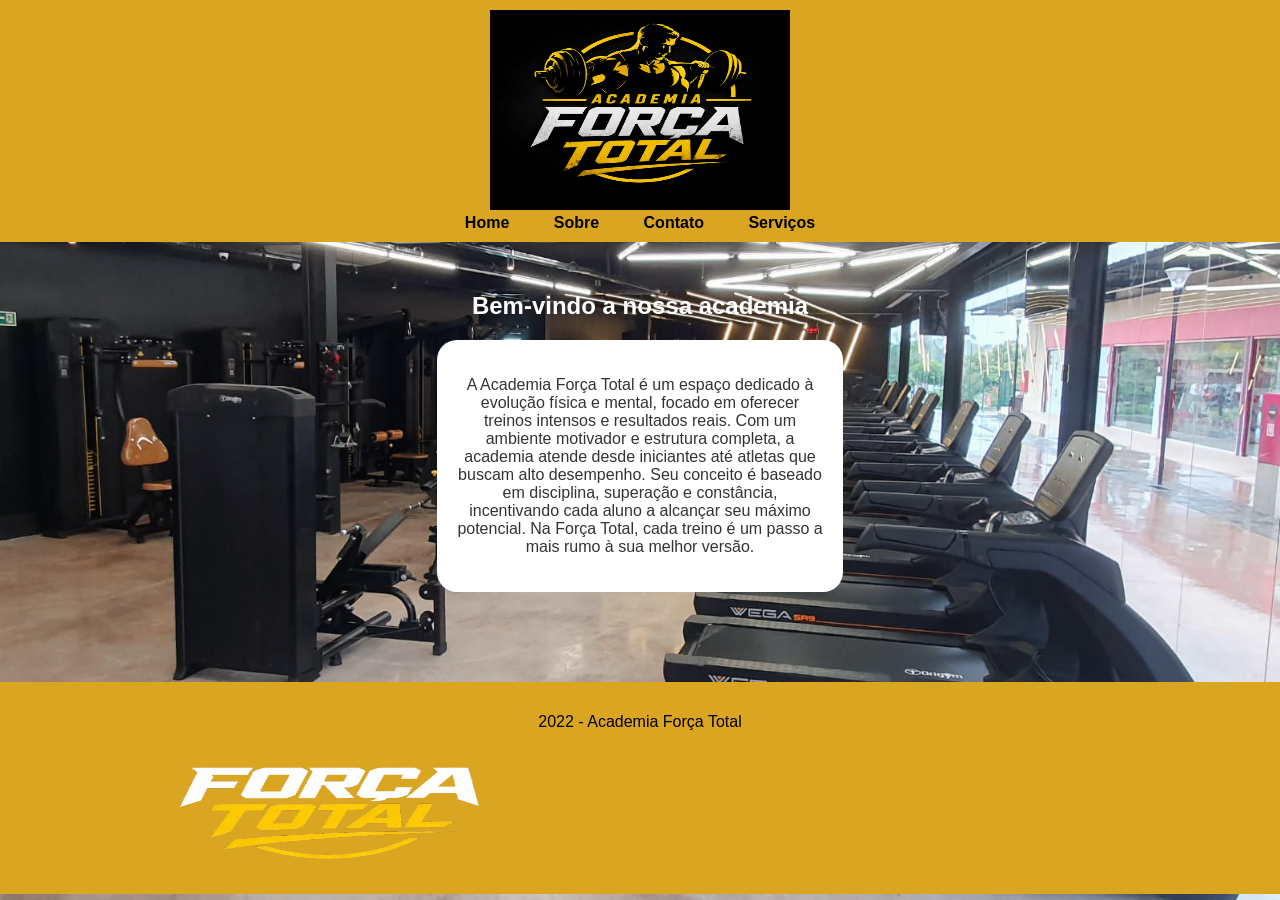
<file: Academia/index.html>
<!DOCTYPE html>
<html lang="pt-br">
<head>
    <meta charset="UTF-8">
    <meta name="viewport" content="width=device-width, initial-scale=1.0">
    <meta name="description" content="Serviços oferecidos pela TechNova Soluções">
    <title>Serviços - TechNova Soluções</title>
    <link rel="stylesheet" href="front-end.css">
</head>
<body>
        
    <header>
         </div> <img src="IMG/logo.png" height="200">
        <nav>
            <a href="index.html">Home</a>
            <a href="sobre.html">Sobre</a>
            <a href="contato.html">Contato</a>
            <a href="servicos.html">Serviços</a>
        </nav>
    </header>
    <main>
        <h2 class="h2">Bem-vindo a nossa academia</h2>
        <section>
            <p class="textoJustify">A Academia Força Total é um espaço dedicado à evolução física e mental, focado em oferecer treinos intensos e
        resultados reais. Com um ambiente motivador e estrutura completa, a academia atende desde iniciantes até atletas
        que buscam alto desempenho. Seu conceito é baseado em disciplina, superação e constância, incentivando cada
        aluno a alcançar seu máximo potencial. Na Força Total, cada treino é um passo a mais rumo à sua melhor versão.
            </p>
        </section>        
    </main>
    <footer>
        
        <p class="pda">2022 - Academia Força Total</p><footer class="foto">
            <img src="IMG/minimalista.png" alt="" height="98">
        </footer>
    </footer>
</body>
</html>
</file>
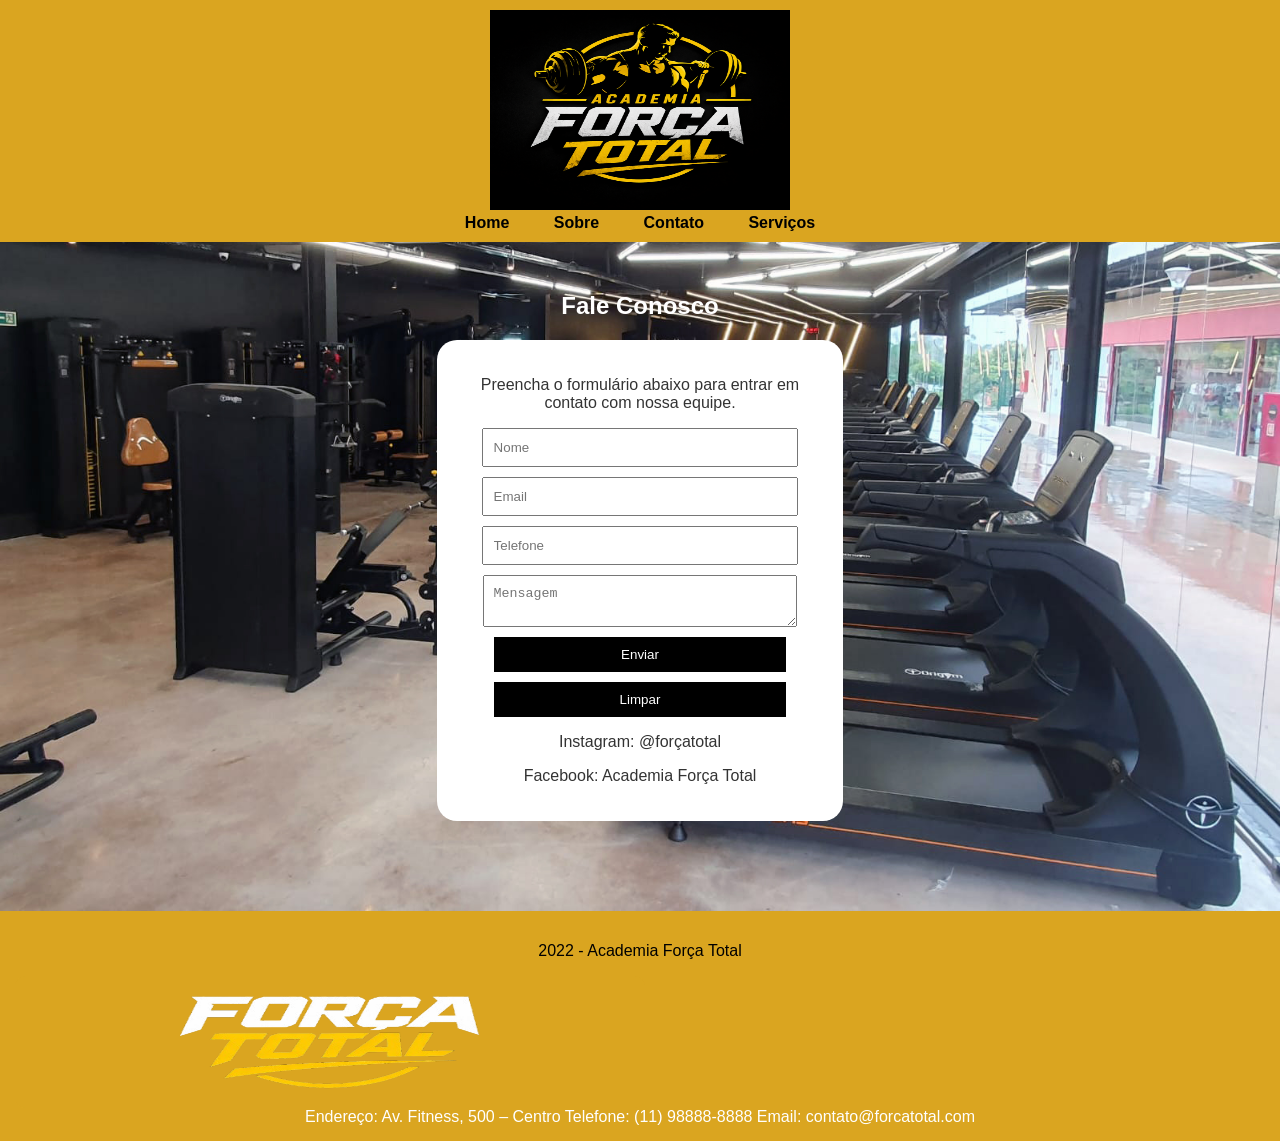
<file: Academia/contato.html>
<!DOCTYPE html>
<html lang="pt-br">
<head>
    <meta charset="UTF-8">
    <meta name="viewport" content="width=device-width, initial-scale=1.0">
    <link rel="stylesheet" href="front-end.css">
    <title>Document</title>
</head>
<body>
    <header>
         </div> <img src="IMG/logo.png" height="200">
        <nav>
            <a href="index.html">Home</a>
            <a href="sobre.html">Sobre</a>
            <a href="contato.html">Contato</a>
            <a href="servicos.html">Serviços</a>
        </nav>
    </header>
    <main>
        <h2 class="h2">Fale Conosco</h2>
        <section>
            <p>Preencha o formulário abaixo para entrar em contato com nossa equipe.</p>
            <form>
                <input type="text" placeholder="Nome" required>
                <input type="email" placeholder="Email" required>
                <input type="text" placeholder="Telefone" required>
                <textarea placeholder="Mensagem" required></textarea>
                <input type="submit" value="Enviar">
                <input type="reset" value="Limpar">
                <p>Instagram: @forçatotal</p>
                <p>Facebook: Academia Força Total</p>
            </form>
        </section>
    </main>
   <footer>
        
        <p class="pda">2022 - Academia Força Total</p><footer class="foto">
            <img src="IMG/minimalista.png" alt="" height="98">
        </footer class="f">
        Endereço: Av. Fitness, 500 – Centro
           Telefone: (11) 98888-8888
         Email: contato@forcatotal.com
    </footer>
     
</body>
</html>
</file>
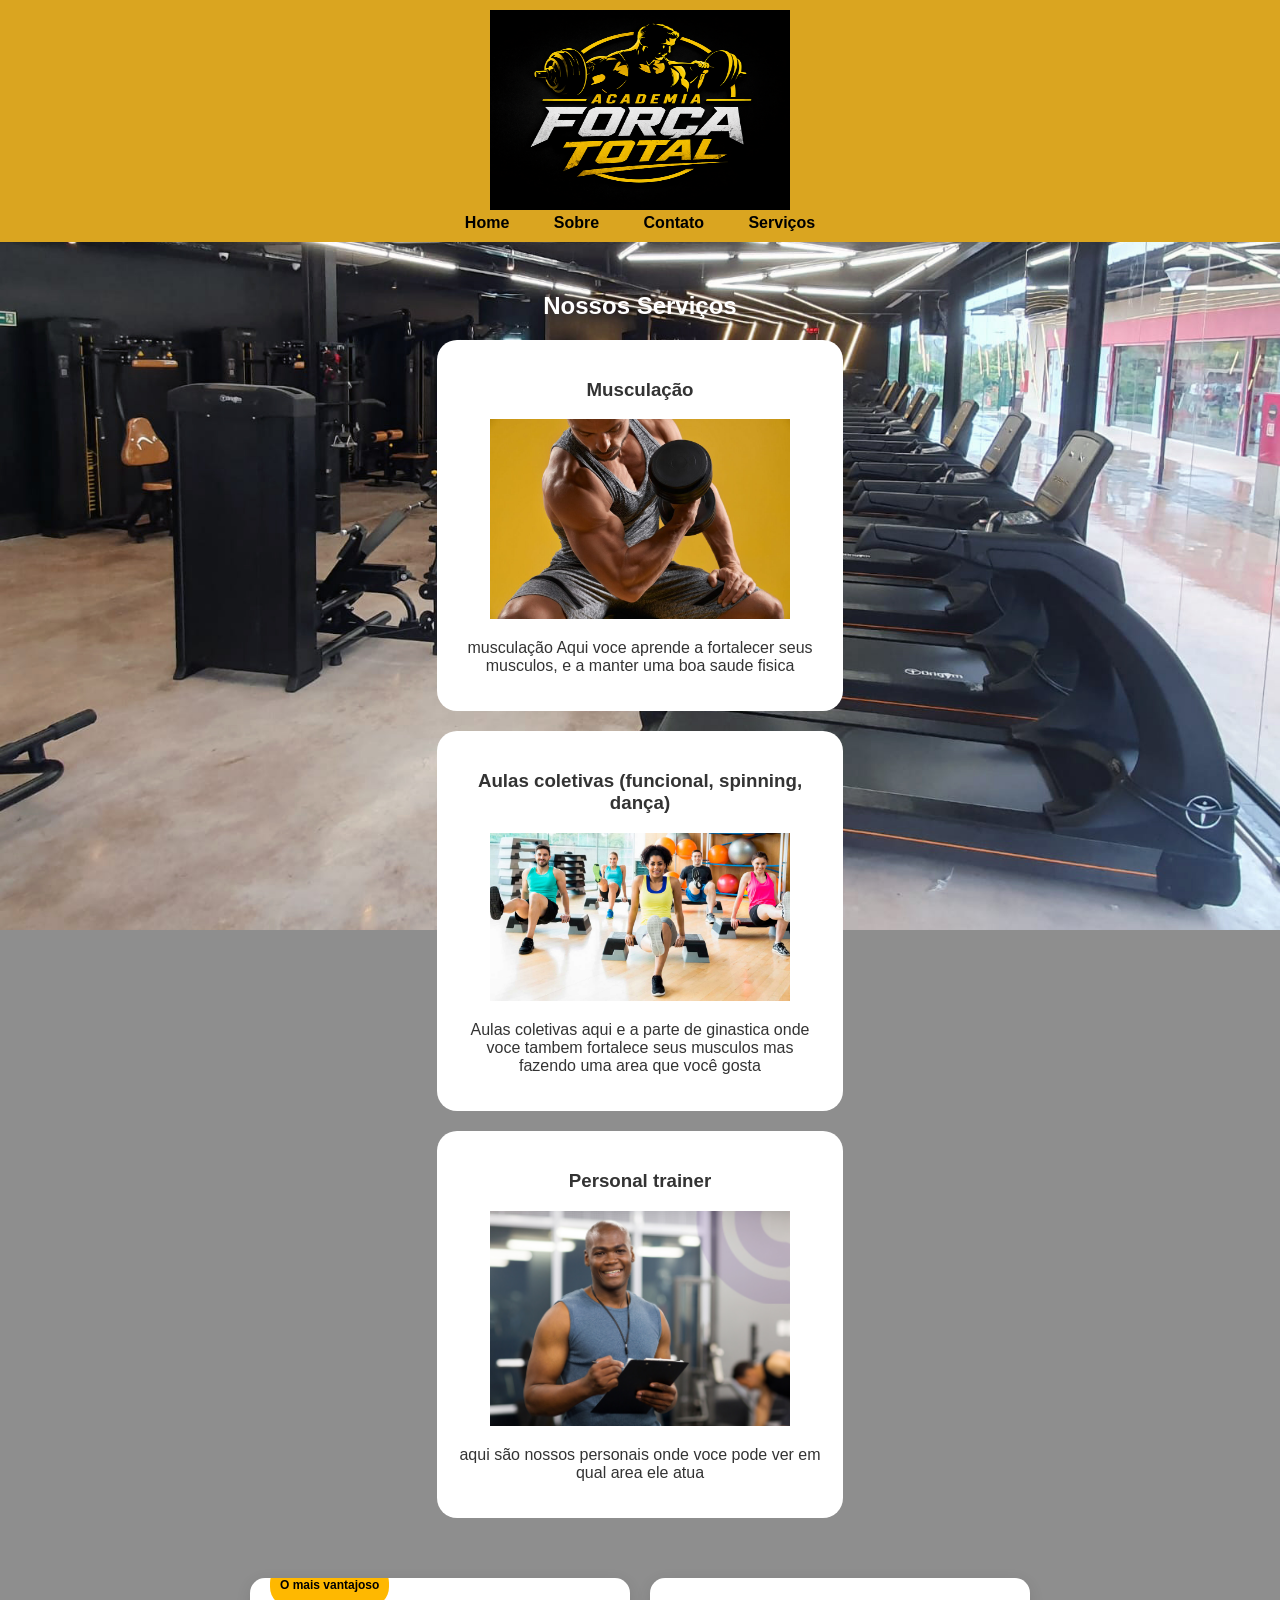
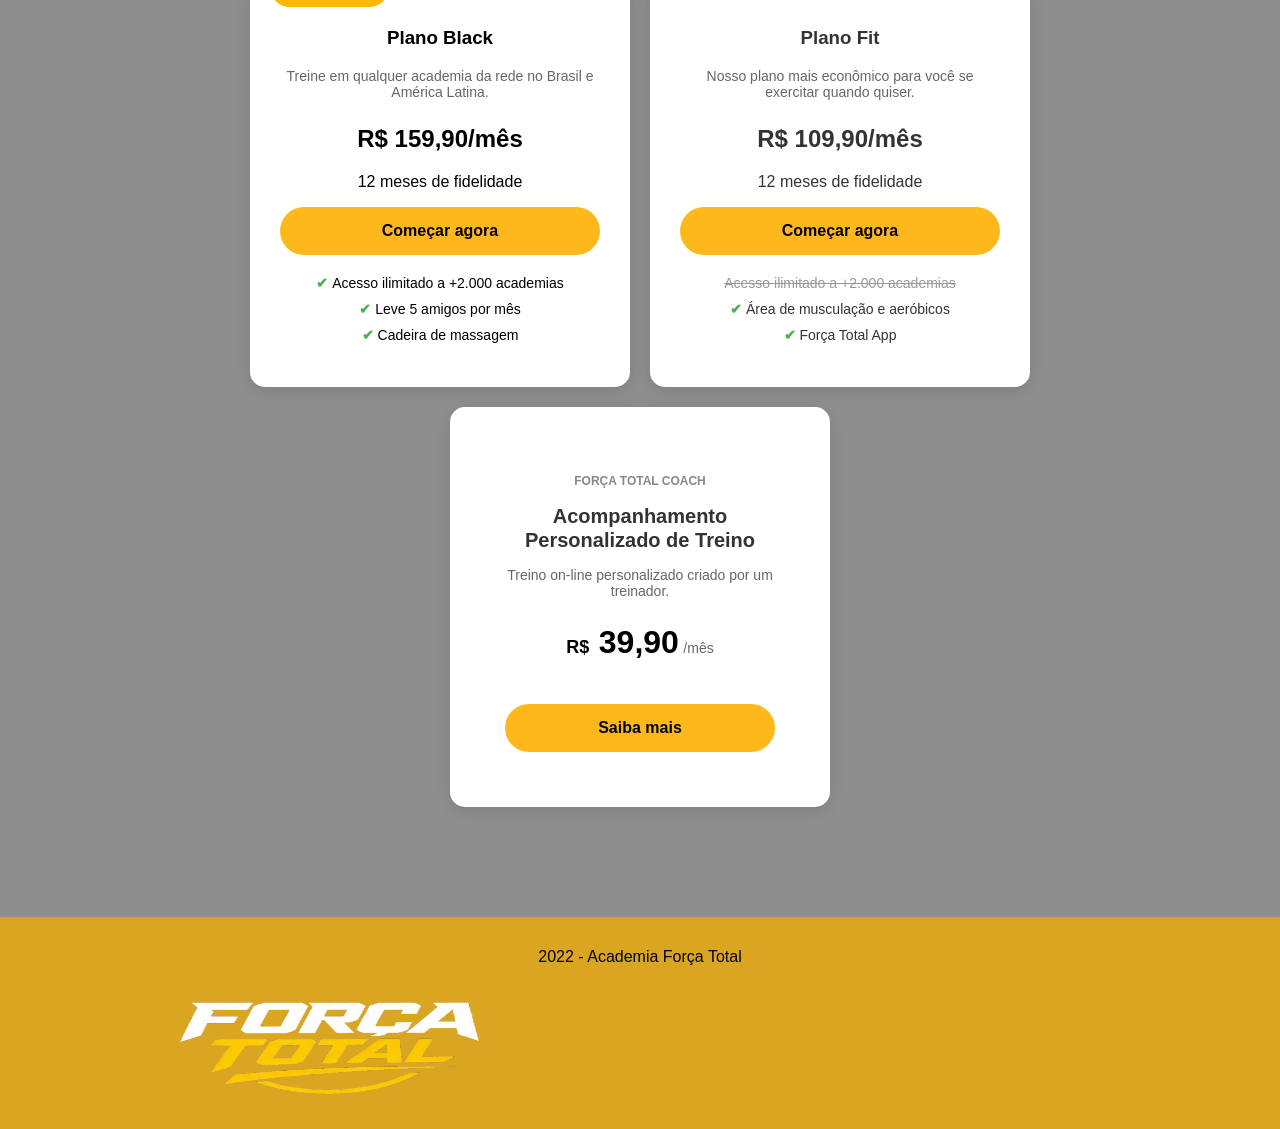
<file: Academia/servicos.html>
<!DOCTYPE html>
<html lang="pt-br">
<head>
    <meta charset="UTF-8">
    <meta name="viewport" content="width=device-width, initial-scale=1.0">
    <meta name="description" content="Serviços oferecidos pela TechNova Soluções">
    <title>Document</title>
</head>
 <link rel="stylesheet" href="front-end.css">
<body>
    <header>
        </div> <img src="IMG/logo.png" height="200">
        <nav>
            <a href="index.html">Home</a>
            <a href="sobre.html">Sobre</a>
            <a href="contato.html">Contato</a>
            <a href="servicos.html">Serviços</a>
        </nav>
    </header>
    <main>
        <h2 class="h2">Nossos Serviços</h2>
        <section class="al section">

            <h3>Musculação</h3>
            <img src="IMG/musculacao.jpg" alt=" Musculação">
            <p>musculação Aqui voce aprende a fortalecer seus musculos, e a manter uma boa saude fisica</p>
        </section>
        <section>
            <h3>Aulas coletivas (funcional, spinning, dança)</h3>
            <img src="IMG/aula coletiva.jpg" alt="Aulas coletivas (funcional, spinning, dança)">
            <p>Aulas coletivas aqui e a parte de ginastica onde voce tambem fortalece seus musculos mas fazendo uma area que você gosta</p>
        </section>
        <section>
            <h3>Personal trainer</h3>
            <img src="IMG/personal.png" alt="Personal trainer">
            <p>aqui são nossos personais onde voce pode ver em qual area ele atua </p>
        </section>
        </div>
            
       
<div class="pricing-container">
 
  <div class="card black-plan">
    <span class="badge">O mais vantajoso</span>
    <h3>Plano Black</h3>
    <p class="description">Treine em qualquer academia da rede no Brasil e América Latina.</p>
    <div class="price">R$ 159,90/mês</div>
    <p class="details">12 meses de fidelidade</p>
    <button class="btn btn-yellow">Começar agora</button>
    <ul class="features">
      <li class="check">Acesso ilimitado a +2.000 academias</li>
      <li class="check">Leve 5 amigos por mês</li>
      <li class="check">Cadeira de massagem</li>
    </ul>
  </div>

  <div class="card">
    <h3>Plano Fit</h3>
    <p class="description">Nosso plano mais econômico para você se exercitar quando quiser.</p>
    <div class="price">R$ 109,90/mês</div>
    <p class="details">12 meses de fidelidade</p>
    <button class="btn btn-yellow">Começar agora</button>
    <ul class="features">
      <li class="not-allowed">Acesso ilimitado a +2.000 academias</li>
      <li class="check">Área de musculação e aeróbicos</li>
      <li class="check">Força Total App</li>
    </ul>
  </div>

<div class="card">
  <div class="card-header">

  </div>
  <div class="card-body">
    <p class="subtitle">Força Total Coach</p>
    <h2 class="title">Acompanhamento Personalizado de Treino</h2>
    <p class="description">Treino on-line personalizado criado por um treinador.</p>
    
    <div class="price-container">
      <span class="currency">R$</span>
      <span class="value">39,90</span>
      <span class="period">/mês</span>
    </div>
    <p class="loyalty">12 meses de permanência</p>
    
    <button class="btn">Saiba mais</button>
  </div>
</div>


</section>

       
    </main>
     <footer>
        
        <p class="pda">2022 - Academia Força Total</p><footer class="foto">
            <img src="IMG/minimalista.png" alt="" height="98">
        </footer>
    </footer>
</body>

</html>
</file>
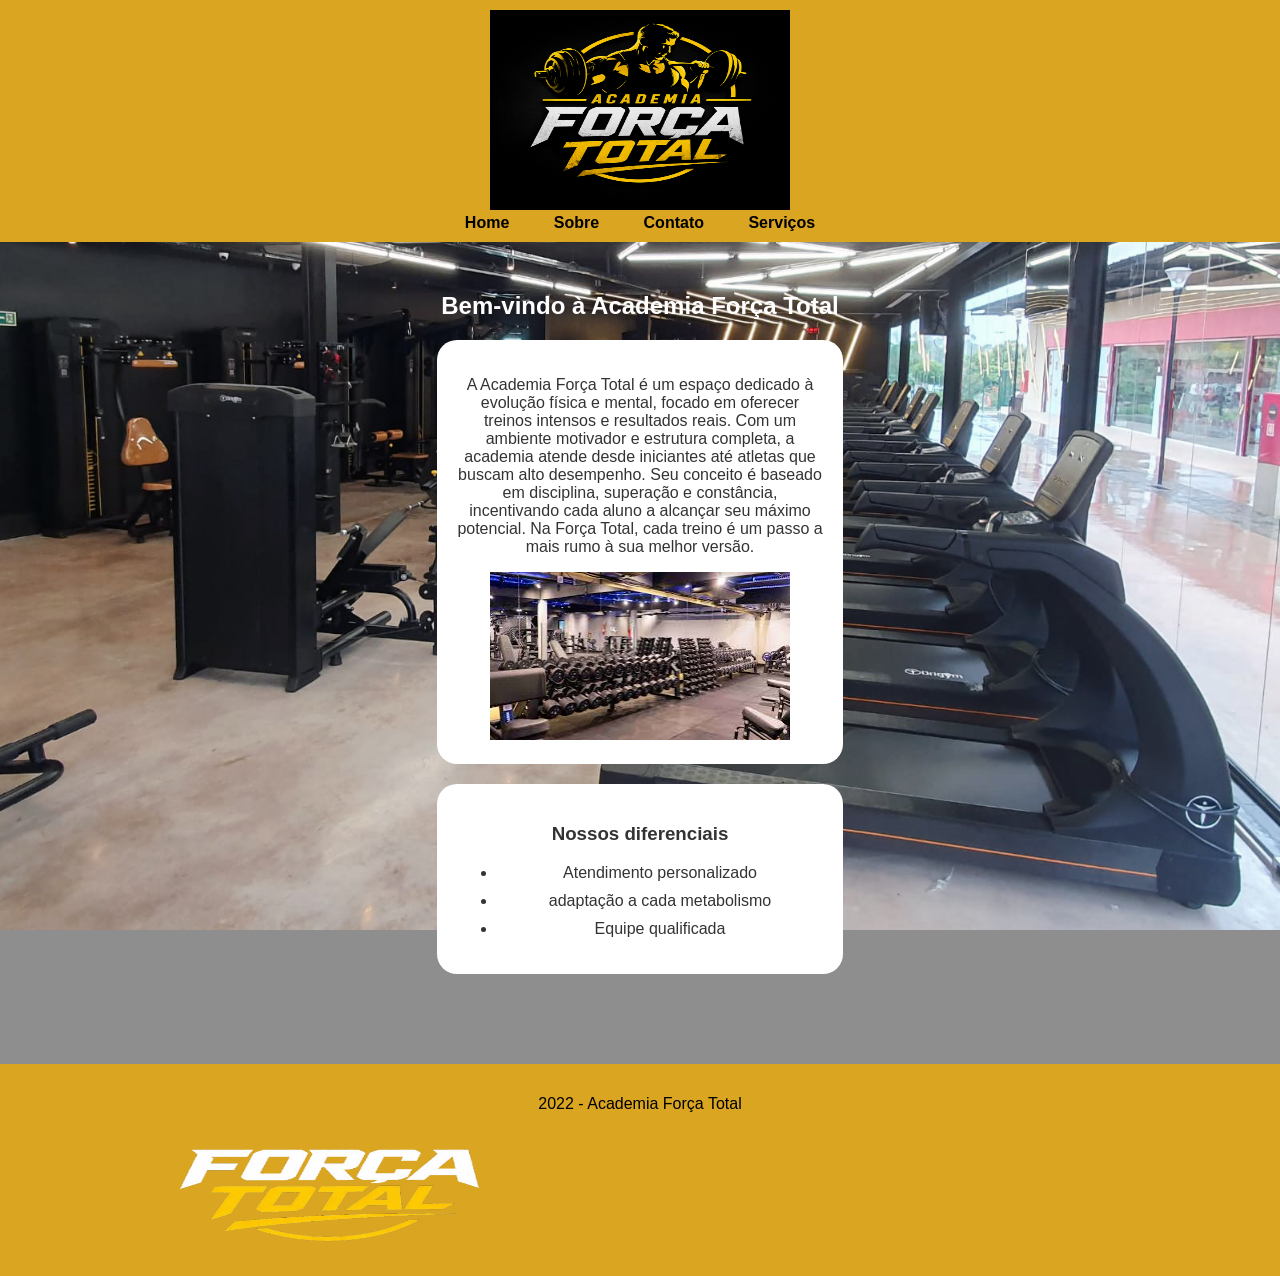
<file: Academia/sobre.html>
<!DOCTYPE html>
<html lang="pt-br">
<head>
    <meta charset="UTF-8">
    <meta name="viewport" content="width=device-width, initial-scale=1.0">
    <title>Document</title>
</head>
  <link rel="stylesheet" href="front-end.css">
<body>
    <header>
         </div> <img src="IMG/logo.png" height="200">
        <nav>
            <a href="index.html">Home</a>
            <a href="sobre.html">Sobre</a>
            <a href="contato.html">Contato</a>
            <a href="servicos.html">Serviços</a>
        </nav>
    </header>
     <main>
        <h2 class="h2">Bem-vindo à Academia Força Total</h2>
        <section>
            <p class="textoJustify">A Academia Força Total é um espaço dedicado à evolução física e mental, focado em oferecer treinos intensos e
        resultados reais. Com um ambiente motivador e estrutura completa, a academia atende desde iniciantes até atletas
        que buscam alto desempenho. Seu conceito é baseado em disciplina, superação e constância, incentivando cada
        aluno a alcançar seu máximo potencial. Na Força Total, cada treino é um passo a mais rumo à sua melhor versão.</p>
            <img src="IMG/academia.jpg" alt="Equipe de musculação ">
        </section>
        <section>
            <h3>Nossos diferenciais</h3>
            <ul>
                <li>Atendimento personalizado</li>
                <li>adaptação a cada metabolismo</li>
                <li>Equipe qualificada</li>
            </ul>
        </section>
    </main>
     <footer>
        
        <p class="pda">2022 - Academia Força Total</p><footer class="foto">
            <img src="IMG/minimalista.png" alt="" height="98">
        </footer>
    </footer>
</body>
</html>
</file>
<file: Academia/front-end.css>
body{
    font-family: Arial, Helvetica, sans-serif;
    background-color: #8e8e8e;
    text-align: center;
    color: #333;
    margin: 0px;
}

    header{
        background-color: #DAA520;
        color: #fff;
        padding: 10px;
    }
    header h1{
        margin: 0;
    }

    nav{
        margin-top: 0px;
    }
    nav a{
        color: #000000;
        margin: 20px;
        text-decoration: none;
        font-weight: bold;
    }
    nav a:hover{
        color: #024a85;
    }

   
    footer{
        background-color: #DAA520;
        color: #fff;
        padding: 15px;
        margin-top: 40px;
    }

   
    main{
        padding: 30px;
    }


     section{
        background-color: #fff;
        padding: 20px;
        width: 30%;
        margin: 20px auto;
        border-radius: 20px;
    }
     .al section{
        background-color: #fff;
        padding: 20px;
        width: 30%;
        margin: 20px auto;
        border-radius: 20px;
        display: flex;
    }
   
    img{
        width: 300px;
        margin-top: 15px;
        border-radius: 0px;
        margin-top: 0px;
    }

   
ul li{
    margin: 10px 0;
}
.textoJustfy{
    text-align: justify;
}


input,textarea{
    display: block;
    margin: 10px auto;
    padding: 10px;
    width: 80%;
    max-width: 300px;
}
input[type="submit"],
input[type="reset"]{
    background-color: #000000;
    color: #fff;
    border: none;
}

.foto{
    width: 600px;
    margin-top: 10px;
    border-radius: 10px;
}
.plano{
       background-color: #fff;
        padding: 2000px;
        width: 60%;
        margin: 20px auto;
        border-radius: 10px;
        box-shadow: 0 5px 10px rgb(0, 0, 0); 
}
.pricing-container {
  display: flex;
  justify-content: center;
  gap: 20px;
  font-family: sans-serif;
  background-color: #f4f4f400;
  padding: 40px;
  flex-wrap: wrap;
}

.card {
  background: rgb(255, 255, 255);
  border-radius: 12px;
  padding: 30px;
  width: 300px;
  box-shadow: 0 4px 10px rgba(0, 0, 0, 0);
  position: relative;
}

.acomp{
    
 background: white;
  border-radius: 12px;
  padding: 30px ;
  
  width: 300px;
  box-shadow: 0 4px 10px rgba(0, 0, 0, 0);
  position: relative;
}
.black-plan {
  background-color: #333;
  color: rgb(0, 0, 0);
}

.badge {
  background: #ffb800;
  color: black;
  padding: 15px 10px;
  border-radius: 20px;
  font-size: 12px;
  font-weight: bold;
  position: absolute;
  top: -15px;
  left: 20px;
}

.price {
  font-size: 24px;
  font-weight: bold;
  margin: 20px 0;
}

.btn-yellow {
  background-color: #ffb800;
  border: none;
  padding: 12px;
  width: 100%;
  border-radius: 25px;
  font-weight: bold;
  cursor: pointer;
  transition: 0.3s;
}

.btn-yellow:hover {
  background-color: #e6a600;
}

.features {
  list-style: none;
  padding: 0;
  margin-top: 20px;
  font-size: 14px;
}


.features li { margin-bottom: 10px; }
.check::before { content: "✔ "; color: #4caf50; font-weight: bold; }
.not-allowed { opacity: 0.5; text-decoration: line-through; }

body {
  font-family: 'Arial', sans-serif;
  justify-content: center;
  padding: 0px;
}

.card {
  width: 320px;
  background-color: #ffffff;
  border-radius: 15px;
  overflow: hidden;
  box-shadow: 0 4px 15px rgba(0,0,0,0.1);
  text-align: center;
}

.card-header img {
  width: 100%;
  display: block;
}

.card-body {
  padding: 25px;
}

.subtitle {
  font-size: 12px;
  color: #888;
  margin-bottom: 10px;
  text-transform: uppercase;
  font-weight: bold;
}

.title {
  font-size: 20px;
  color: #333;
  margin-bottom: 15px;
  line-height: 1.2;
}

.description {
  font-size: 14px;
  color: #666;
  margin-bottom: 25px;
}

.price-container {
  color: #000;
  font-weight: bold;
  margin-bottom: 5px;
}

.currency { font-size: 18px; margin-right: 5px; }
.value { font-size: 32px; }
.period { font-size: 14px; color: #666; font-weight: normal; }

.loyalty {
  font-size: 11px;
  color: #99999900;
  margin-bottom: 20px;
}

.btn {
  width: 100%;
  background-color: #ffb81c; 
  color: #000000;
  border: none;
  padding: 15px;
  border-radius: 25px;
  font-weight: bold;
  font-size: 16px;
  cursor: pointer;
}

.btn:hover {
  background-color: #e5a617;
}

/* Se o fundo cinza for o corpo da página inteira */
body {
    background-image: url('IMG/academia.jpeg'); /* Caminho da sua imagem */
    background-size: cover;          /* Faz a imagem cobrir toda a tela */
    background-position: center;    /* Centraliza a imagem */
    background-repeat: no-repeat;   /* Impede que a imagem se repita */
    background-attachment: fixed;   /* Opcional: mantém o fundo parado ao rolar */
}
.h2{
  color: white;
}

.pda{
color: black;
}

.f{
  color: #000;
}
</file>
